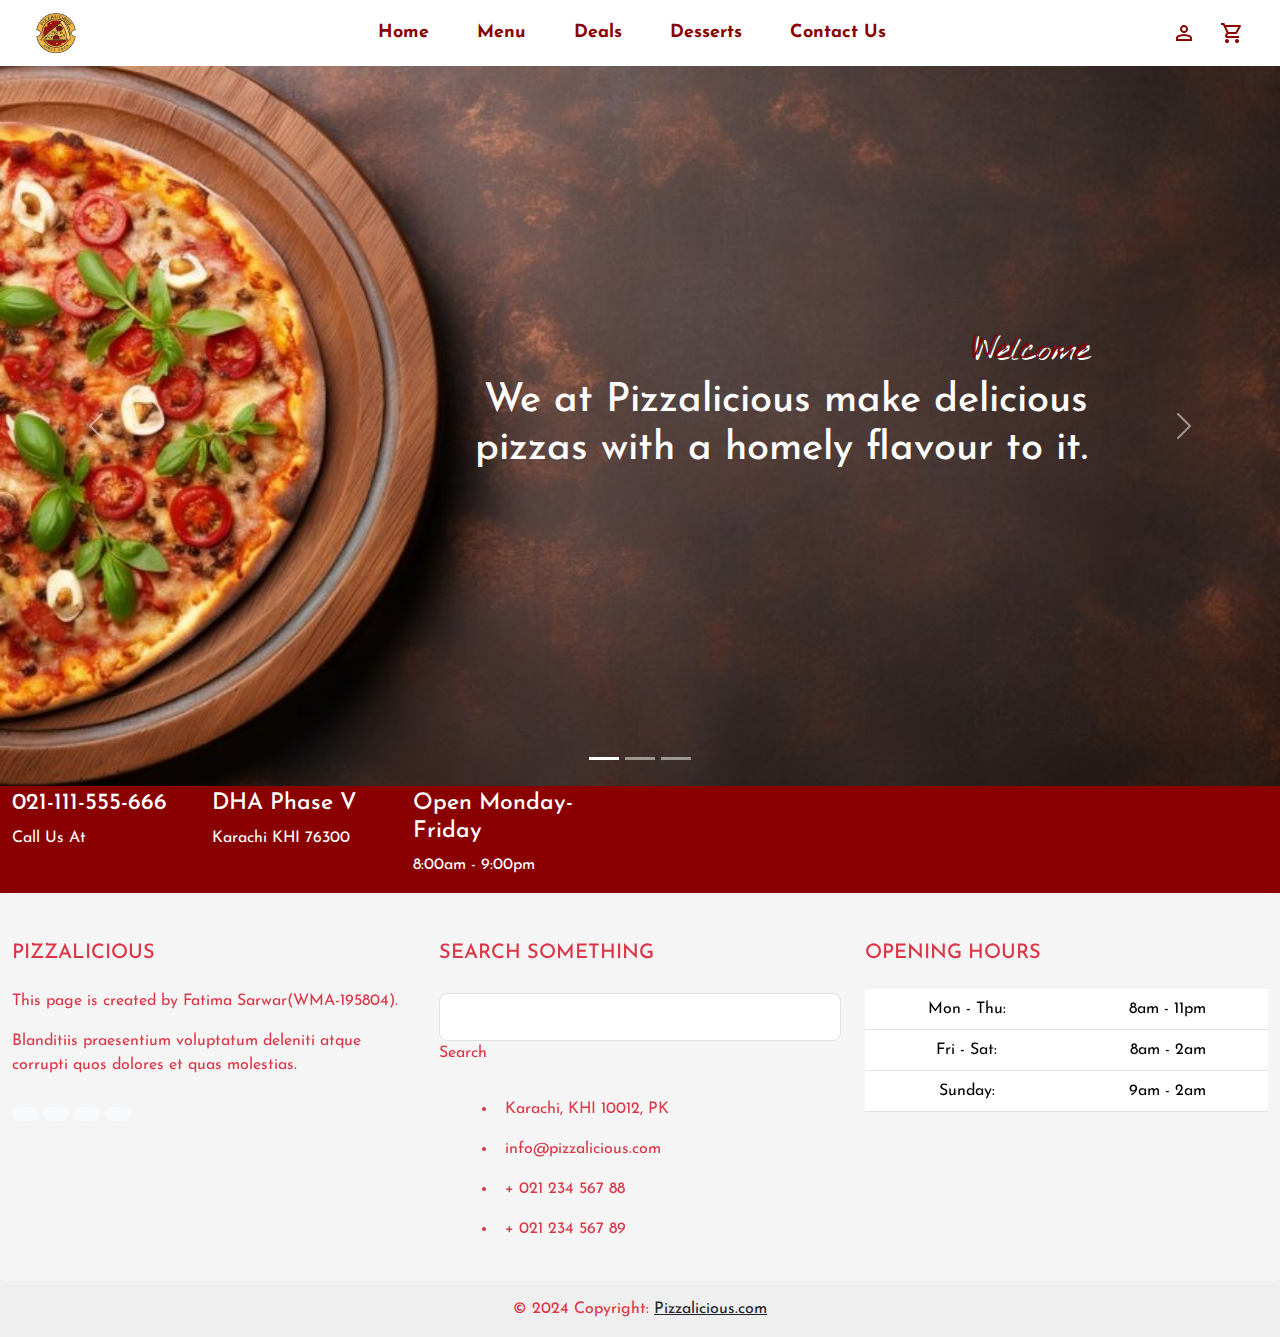
<file: index.html>
<!DOCTYPE html>
<html lang="en">
<head>
    <meta charset="UTF-8">
    <meta name="viewport" content="width=device-width, initial-scale=1.0">
    <title>Pizzalicious</title>
    <link rel="icon" href="./assets/logo-transparent.png">
    <link rel="stylesheet" href="https://fonts.googleapis.com/css2?family=Material+Symbols+Outlined:opsz,wght,FILL,GRAD@20..48,100..700,0..1,-50..200" />
    <link rel="stylesheet" href="https://cdnjs.cloudflare.com/ajax/libs/font-awesome/6.5.2/css/all.min.css" integrity="sha512-SnH5WK+bZxgPHs44uWIX+LLJAJ9/2PkPKZ5QiAj6Ta86w+fsb2TkcmfRyVX3pBnMFcV7oQPJkl9QevSCWr3W6A==" crossorigin="anonymous" referrerpolicy="no-referrer" />
    <link rel="preconnect" href="https://fonts.googleapis.com">
    <link rel="preconnect" href="https://fonts.gstatic.com" crossorigin>
    <link href="https://fonts.googleapis.com/css2?family=Nothing+You+Could+Do&display=swap" rel="stylesheet">
    <link href="https://fonts.googleapis.com/css2?family=Josefin+Sans:ital,wght@0,100..700;1,100..700&family=Nothing+You+Could+Do&display=swap" rel="stylesheet">

    <link href="https://cdn.jsdelivr.net/npm/bootstrap@5.3.3/dist/css/bootstrap.min.css" rel="stylesheet" integrity="sha384-QWTKZyjpPEjISv5WaRU9OFeRpok6YctnYmDr5pNlyT2bRjXh0JMhjY6hW+ALEwIH" crossorigin="anonymous">
    <link rel="stylesheet" href="style.css">
</head>
<body>
  <nav class="navbar navbar-expand-lg navbar-light bg-transparent">
    <div class="container-fluid">
      <a href="./index.html" class="navbar-brand logo ms-4">
        <img src="./assets/logo-transparent.png" alt="Pizzalicious" height="40px" width="40px">
      </a>
      <button class="navbar-toggler" type="button" data-bs-toggle="collapse" data-bs-target="#navbarSupportedContent" aria-controls="navbarSupportedContent" aria-expanded="false" aria-label="Toggle navigation">
        <span class="navbar-toggler-icon"></span>
      </button>
      <div class="collapse navbar-collapse" id="navbarSupportedContent">
        <ul class="navbar-nav mx-auto mb-2 mb-lg-0">
          <li class="nav-item mx-3">
            <a class="nav-link active" aria-current="page" href="./index.html">Home</a>
          </li>
          <li class="nav-item mx-3">
            <a class="nav-link" href="./menu.html">Menu</a>
          </li>
          <li class="nav-item mx-3">
            <a class="nav-link" href="./deals.html">Deals</a>
          </li>
          <li class="nav-item mx-3">
            <a class="nav-link" href="./deserts.html">Desserts</a>
          </li>
          <li class="nav-item mx-3">
            <a class="nav-link" href="./contact.html">Contact Us</a>
          </li>
        </ul>
        <div class="d-flex icons">
          <a href="#" class="nav-link me-4"><svg xmlns="http://www.w3.org/2000/svg" height="24px" viewBox="0 -960 960 960" width="24px" fill="#8A0000"><path d="M480-480q-66 0-113-47t-47-113q0-66 47-113t113-47q66 0 113 47t47 113q0 66-47 113t-113 47ZM160-160v-112q0-34 17.5-62.5T224-378q62-31 126-46.5T480-440q66 0 130 15.5T736-378q29 15 46.5 43.5T800-272v112H160Zm80-80h480v-32q0-11-5.5-20T700-306q-54-27-109-40.5T480-360q-56 0-111 13.5T260-306q-9 5-14.5 14t-5.5 20v32Zm240-320q33 0 56.5-23.5T560-640q0-33-23.5-56.5T480-720q-33 0-56.5 23.5T400-640q0 33 23.5 56.5T480-560Zm0-80Zm0 400Z"/></svg></a>
          <a href="#" class="nav-link me-4"><svg xmlns="http://www.w3.org/2000/svg" height="24px" viewBox="0 -960 960 960" width="24px" fill="#8A0000"><path d="M280-80q-33 0-56.5-23.5T200-160q0-33 23.5-56.5T280-240q33 0 56.5 23.5T360-160q0 33-23.5 56.5T280-80Zm400 0q-33 0-56.5-23.5T600-160q0-33 23.5-56.5T680-240q33 0 56.5 23.5T760-160q0 33-23.5 56.5T680-80ZM246-720l96 200h280l110-200H246Zm-38-80h590q23 0 35 20.5t1 41.5L692-482q-11 20-29.5 31T622-440H324l-44 80h480v80H280q-45 0-68-39.5t-2-78.5l54-98-144-304H40v-80h130l38 80Zm134 280h280-280Z"/></svg></a>
        </div>
      </div>
    </div>
  </nav>

  <section>
    <div id="carouselExampleCaptions" class="carousel slide carousel-fade" data-bs-ride="carousel">
      <div class="carousel-indicators">
        <button type="button" data-bs-target="#carouselExampleCaptions" data-bs-slide-to="0" class="active" aria-current="true" aria-label="Slide 1"></button>
        <button type="button" data-bs-target="#carouselExampleCaptions" data-bs-slide-to="1" aria-label="Slide 2"></button>
        <button type="button" data-bs-target="#carouselExampleCaptions" data-bs-slide-to="2" aria-label="Slide 3"></button>
      </div>
      <div class="carousel-inner">
        <div class="carousel-item active">
          <img src="./assets/pizza-slider8.jpg" class="d-block w-100 carousel-image" alt="slide1">
          <div class="carousel-caption carousel1 d-flex flex-column h-100 text-end justify-content-center mt-5">
            <h2>Welcome</h2>
            <h1>We at Pizzalicious make delicious <br> pizzas with a homely flavour to it.</h1>
            <!-- <button class="btn btn-danger w-25 mt-5">Order Now</button> -->
          </div>
        </div>
        <div class="carousel-item">
          <img src="./assets/pizza-banner5.jpg" class="d-block w-100 carousel-image" alt="slide2">
          <div class="carousel-caption carousel2 d-flex flex-column h-100 text-start justify-content-center mt-5">
            <h2>Delicious</h2>
            <h1>Italian Cuisine</h1>
            <p>
              Savor the essence of Italy with our wood-fired pizza crispy, fresh, <br> and bursting with flavor. A slice of Italy, straight to your plate!
            </p>
          </div>
        </div>
        <div class="carousel-item">
          <img src="./assets/pizza-banner7.jpg" class="d-block w-100 carousel-image" alt="slide3">
          <div class="carousel-caption carousel3 d-flex flex-column h-100 text-end justify-content-center mt-5">
            <h2>Crispy</h2>
            <h1>Classic Pizza</h1>
            <p>
              Perfect crunch with our Crispy Classic Pizza, <br> where every bite is a delight. Tradition meets taste <br> in this ultimate crispy creation!
            </p>
          </div>
        </div>
      </div>
      <button class="carousel-control-prev" type="button" data-bs-target="#carouselExampleCaptions" data-bs-slide="prev">
        <span class="carousel-control-prev-icon" aria-hidden="true"></span>
        <span class="visually-hidden">Previous</span>
      </button>
      <button class="carousel-control-next" type="button" data-bs-target="#carouselExampleCaptions" data-bs-slide="next">
        <span class="carousel-control-next-icon" aria-hidden="true"></span>
        <span class="visually-hidden">Next</span>
      </button>
    </div>
  
    <section class="ftco-intro">
      <div class="container-fluid d-flex">
            <div class="row d-flex mt-1">
              <div class="col-md-4 d-flex ftco-animate">
                <div class="icon"><span class="icon-phone"></span></div>
                <div class="text">
                  <h3>021-111-555-666</h3>
                  <p>Call Us At</p>
                </div>
              </div>
              <div class="col-md-4 d-flex ftco-animate">
                <div class="icon"><span class="icon-my_location"></span></div>
                <div class="text">
                  <h3>DHA Phase V</h3>
                  <p>Karachi KHI 76300</p>
                </div>
              </div>
              <div class="col-md-4 d-flex ftco-animate">
                <div class="icon"><span class="icon-clock-o"></span></div>
                <div class="text">
                  <h3>Open Monday-Friday</h3>
                  <p>8:00am - 9:00pm</p>
                </div>
              </div>
            </div>
      </div>
    </section>  
  </section>
 
  <div>
    <footer class="text-danger text-center text-lg-start d-flex row" style="background-color: #efefef; font-family:Josefin Sans, sans-serif;">
      <div class="container p-4">
        <div class="row mt-4">
          <div class="col-lg-4 col-md-12 mb-4 mb-md-0">
            <h5 class="text-uppercase mb-4">Pizzalicious</h5>
            <p>
              This page is created by Fatima Sarwar(WMA-195804).
            </p>
  
            <p>
              Blanditiis praesentium voluptatum deleniti atque corrupti quos dolores et quas
              molestias.
            </p>
  
            <div class="mt-4">
              <a type="button" class="btn btn-floating btn-light btn-md rounded-5"><i class="fab fa-facebook-f"></i></a>
              <a type="button" class="btn btn-floating btn-light btn-md rounded-5"><i class="fab fa-instagram"></i></a>
              <a type="button" class="btn btn-floating btn-light btn-md rounded-5"><i class="fab fa-twitter"></i></a>
              <a type="button" class="btn btn-floating btn-light btn-md rounded-5"><i class="fab fa-google"></i></a>
            </div>
          </div>
  
          <div class="col-lg-4 col-md-6 mb-4 mb-md-0">
            <h5 class="text-uppercase mb-4 pb-1">Search something</h5>
  
            <div class="form-outline form-white mb-4">
              <input type="text" id="formControlLg" class="form-control form-control-lg">
              <label class="form-label" for="formControlLg" style="margin-left: 0px;">Search</label>
            <div class="form-notch"><div class="form-notch-leading" style="width: 9px;"></div><div class="form-notch-middle" style="width: 48.8px;"></div><div class="form-notch-trailing"></div></div></div>
  
            <ul class="fa-ul" style="margin-left: 1.65em;">
              <li class="mb-3">
                <span class="fa-li"><i class="fas fa-home"></i></span><span class="ms-2">Karachi, KHI 10012, PK</span>
              </li>
              <li class="mb-3">
                <span class="fa-li"><i class="fas fa-envelope"></i></span><span class="ms-2">info@pizzalicious.com</span>
              </li>
              <li class="mb-3">
                <span class="fa-li"><i class="fas fa-phone"></i></span><span class="ms-2">+ 021 234 567 88</span>
              </li>
              <li class="mb-3">
                <span class="fa-li"><i class="fas fa-print"></i></span><span class="ms-2">+ 021 234 567 89</span>
              </li>
            </ul>
          </div>
  
          <div class="col-lg-4 col-md-6 mb-4 mb-md-0">
            <h5 class="text-uppercase mb-4">Opening hours</h5>
  
            <table class="table text-center text-white">
              <tbody class="font-weight-normal">
                <tr>
                  <td>Mon - Thu:</td>
                  <td>8am - 11pm</td>
                </tr>
                <tr>
                  <td>Fri - Sat:</td>
                  <td>8am - 2am</td>
                </tr>
                <tr>
                  <td>Sunday:</td>
                  <td>9am - 2am</td>
                </tr>
              </tbody>
            </table>
          </div>
        </div>
  
      </div>
  
      <div class="text-center p-3" style="background-color: #efefef;">
        © 2024 Copyright:
        <a class="text-dark" href="https://getbootstrap.com/">Pizzalicious.com</a>
      </div>
    </footer>
  </div>


  <script src="./index.js"></script>
  <script src="https://cdn.jsdelivr.net/npm/bootstrap@5.3.3/dist/js/bootstrap.bundle.min.js" integrity="sha384-YvpcrYf0tY3lHB60NNkmXc5s9fDVZLESaAA55NDzOxhy9GkcIdslK1eN7N6jIeHz" crossorigin="anonymous"></script>
</body>
</html>
</file>
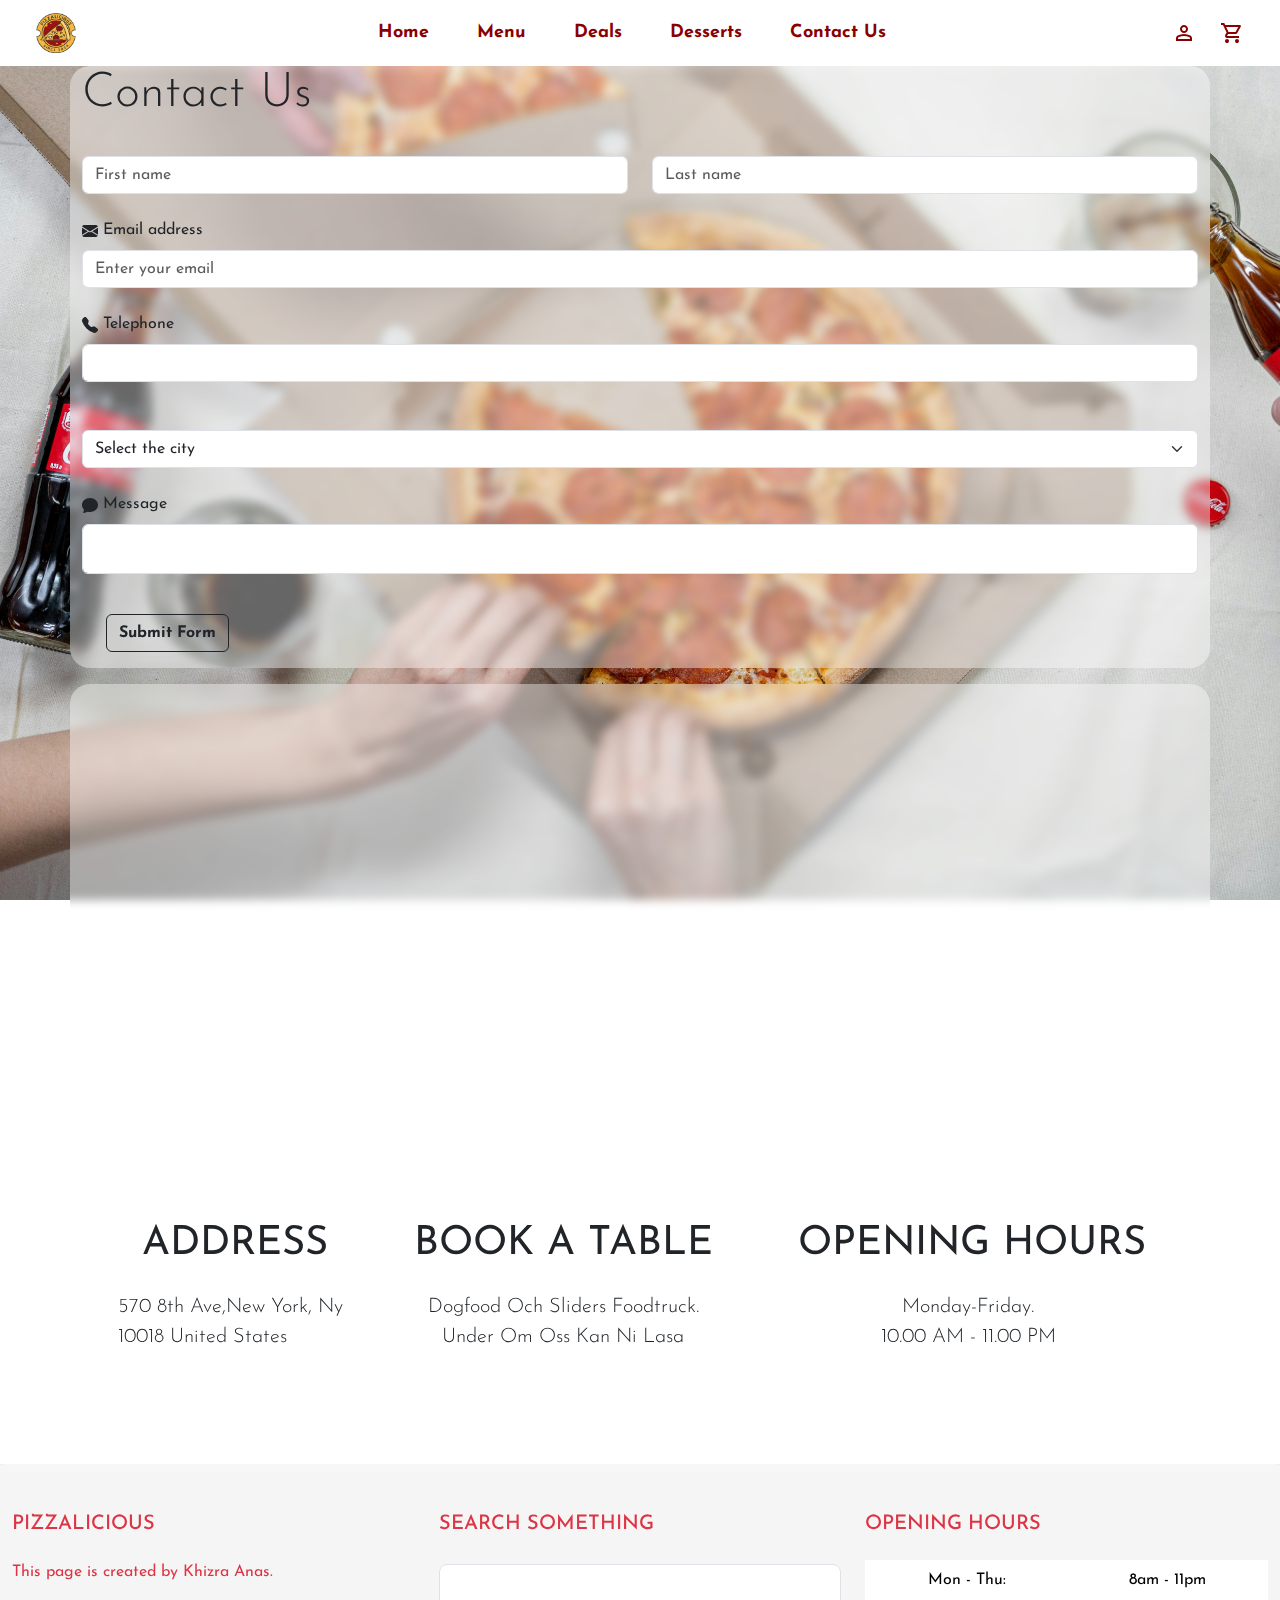
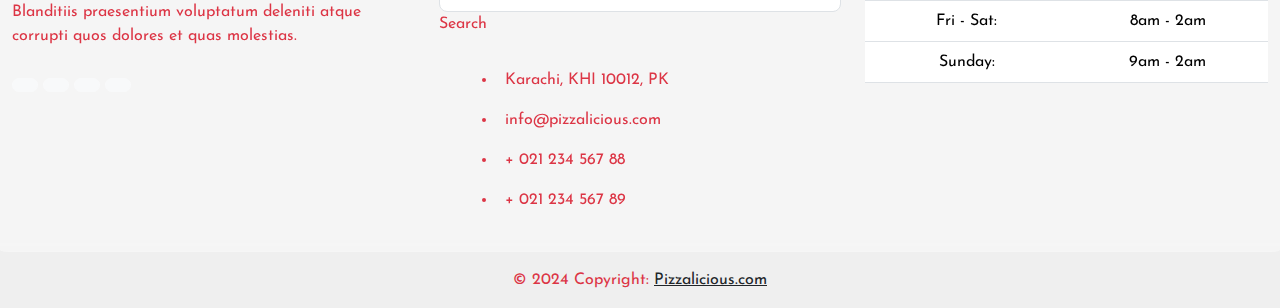
<file: contact.html>
<!DOCTYPE html >
<html lang="en">
  <head>
    <meta charset="UTF-8" />
    <meta name="viewport" content="width=device-width, initial-scale=1.0" />
    <title>Pizzalicious</title>
    <link rel="icon" href="./assets/logo-transparent.png">
<link rel="stylesheet" href="https://fonts.googleapis.com/css2?family=Material+Symbols+Outlined:opsz,wght,FILL,GRAD@20..48,100..700,0..1,-50..200" />
    <link rel="stylesheet" href="https://cdnjs.cloudflare.com/ajax/libs/font-awesome/6.5.2/css/all.min.css" integrity="sha512-SnH5WK+bZxgPHs44uWIX+LLJAJ9/2PkPKZ5QiAj6Ta86w+fsb2TkcmfRyVX3pBnMFcV7oQPJkl9QevSCWr3W6A==" crossorigin="anonymous" referrerpolicy="no-referrer" />
    <link rel="preconnect" href="https://fonts.googleapis.com">
    <link rel="preconnect" href="https://fonts.gstatic.com" crossorigin>
    <link href="https://fonts.googleapis.com/css2?family=Nothing+You+Could+Do&display=swap" rel="stylesheet">
    <link href="https://fonts.googleapis.com/css2?family=Josefin+Sans:ital,wght@0,100..700;1,100..700&family=Nothing+You+Could+Do&display=swap" rel="stylesheet">

    <link href="https://cdn.jsdelivr.net/npm/bootstrap@5.3.3/dist/css/bootstrap.min.css" rel="stylesheet" integrity="sha384-QWTKZyjpPEjISv5WaRU9OFeRpok6YctnYmDr5pNlyT2bRjXh0JMhjY6hW+ALEwIH" crossorigin="anonymous">
    <link rel="stylesheet" href="style.css">
  </head>
  <body>
    <nav class="navbar navbar-expand-lg navbar-light bg-transparent">
      <div class="container-fluid">
        <a href="./index.html" class="navbar-brand logo ms-4">
          <img src="./assets/logo-transparent.png" alt="Pizzalicious" height="40px" width="40px">
        </a>
        <button class="navbar-toggler" type="button" data-bs-toggle="collapse" data-bs-target="#navbarSupportedContent" aria-controls="navbarSupportedContent" aria-expanded="false" aria-label="Toggle navigation">
          <span class="navbar-toggler-icon"></span>
        </button>
        <div class="collapse navbar-collapse" id="navbarSupportedContent">
          <ul class="navbar-nav mx-auto mb-2 mb-lg-0">
            <li class="nav-item mx-3">
              <a class="nav-link active" aria-current="page" href="./index.html">Home</a>
            </li>
            <li class="nav-item mx-3">
              <a class="nav-link" href="./menu.html">Menu</a>
            </li>
            <li class="nav-item mx-3">
              <a class="nav-link" href="./deals.html">Deals</a>
            </li>
            <li class="nav-item mx-3">
              <a class="nav-link" href="./deserts.html">Desserts</a>
            </li>
            <li class="nav-item mx-3">
              <a class="nav-link" href="./contact.html">Contact Us</a>
            </li>
          </ul>
          <div class="d-flex icons">
            <a href="#" class="nav-link me-4"><svg xmlns="http://www.w3.org/2000/svg" height="24px" viewBox="0 -960 960 960" width="24px" fill="#8A0000"><path d="M480-480q-66 0-113-47t-47-113q0-66 47-113t113-47q66 0 113 47t47 113q0 66-47 113t-113 47ZM160-160v-112q0-34 17.5-62.5T224-378q62-31 126-46.5T480-440q66 0 130 15.5T736-378q29 15 46.5 43.5T800-272v112H160Zm80-80h480v-32q0-11-5.5-20T700-306q-54-27-109-40.5T480-360q-56 0-111 13.5T260-306q-9 5-14.5 14t-5.5 20v32Zm240-320q33 0 56.5-23.5T560-640q0-33-23.5-56.5T480-720q-33 0-56.5 23.5T400-640q0 33 23.5 56.5T480-560Zm0-80Zm0 400Z"/></svg></a>
            <a href="#" class="nav-link me-4"><svg xmlns="http://www.w3.org/2000/svg" height="24px" viewBox="0 -960 960 960" width="24px" fill="#8A0000"><path d="M280-80q-33 0-56.5-23.5T200-160q0-33 23.5-56.5T280-240q33 0 56.5 23.5T360-160q0 33-23.5 56.5T280-80Zm400 0q-33 0-56.5-23.5T600-160q0-33 23.5-56.5T680-240q33 0 56.5 23.5T760-160q0 33-23.5 56.5T680-80ZM246-720l96 200h280l110-200H246Zm-38-80h590q23 0 35 20.5t1 41.5L692-482q-11 20-29.5 31T622-440H324l-44 80h480v80H280q-45 0-68-39.5t-2-78.5l54-98-144-304H40v-80h130l38 80Zm134 280h280-280Z"/></svg></a>
          </div>
        </div>
      </div>
    </nav>

    <div class="contact">
      <div class="container text-dark">
        <h2 class="display-5">Contact Us</h2>
        <div class="row">
          <div class="col mt-4">
            <input
              type="text"
              class="form-control"
              placeholder="First name"
              aria-label="First name"
            />
          </div>
          <div class="col mt-4">
            <input
              type="text"
              class="form-control"
              placeholder="Last name"
              aria-label="Last name"
            />
          </div>
        </div>
        <div class="mb-3 mt-4">
          <svg xmlns="http://www.w3.org/2000/svg" width="16" height="16" fill="currentColor" class="bi bi-envelope-fill" viewBox="0 0 16 16">
            <path d="M.05 3.555A2 2 0 0 1 2 2h12a2 2 0 0 1 1.95 1.555L8 8.414zM0 4.697v7.104l5.803-3.558zM6.761 8.83l-6.57 4.027A2 2 0 0 0 2 14h12a2 2 0 0 0 1.808-1.144l-6.57-4.027L8 9.586zm3.436-.586L16 11.801V4.697z"/>
          </svg>
          <label for="exampleInputEmail1" class="form-label"
            >Email address</label
          >
          <input
            type="email"
            class="form-control"
            placeholder="Enter your email"
            id="exampleInputEmail1"
            aria-describedby="emailHelp"
          />
        </div>

        <div class="mb-3 mt-4">
          <svg xmlns="http://www.w3.org/2000/svg" width="16" height="16" fill="currentColor" class="bi bi-telephone-fill" viewBox="0 0 16 16">
            <path fill-rule="evenodd" d="M1.885.511a1.745 1.745 0 0 1 2.61.163L6.29 2.98c.329.423.445.974.315 1.494l-.547 2.19a.68.68 0 0 0 .178.643l2.457 2.457a.68.68 0 0 0 .644.178l2.189-.547a1.75 1.75 0 0 1 1.494.315l2.306 1.794c.829.645.905 1.87.163 2.611l-1.034 1.034c-.74.74-1.846 1.065-2.877.702a18.6 18.6 0 0 1-7.01-4.42 18.6 18.6 0 0 1-4.42-7.009c-.362-1.03-.037-2.137.703-2.877z"/>
          </svg>
          <label for="telephone" class="form-label">Telephone</label>
          <input
            type="email"
            class="form-control"
            id="exampleInputEmail1"
            aria-describedby="emailHelp"
          />
        </div>
        <select class="form-select mt-5" aria-label="Default select example ">
          <option selected>Select the city</option>
          <option value="1">Karachi</option>
          <option value="2">lahore</option>
          <option value="3">Islamabad</option>
          <option value="3">Peshawar</option>
        </select>

        <div class="mb-3 mt-4">
          <svg xmlns="http://www.w3.org/2000/svg" width="16" height="16" fill="currentColor" class="bi bi-chat-fill" viewBox="0 0 16 16">
            <path d="M8 15c4.418 0 8-3.134 8-7s-3.582-7-8-7-8 3.134-8 7c0 1.76.743 3.37 1.97 4.6-.097 1.016-.417 2.13-.771 2.966-.079.186.074.394.273.362 2.256-.37 3.597-.938 4.18-1.234A9 9 0 0 0 8 15"/>
          </svg>
          <label for="Message" class="form-label">Message</label>
          <input
            type="email"
            class="form-control"
            id="exampleInputEmail1"
            aria-describedby="emailHelp"
            style="height: 50px"
          />
        </div>

        <button class="btn btn-outline-dark m-4 mb-3" type="button">
          <b>Submit Form</b>
        </button>
      </div>
      <div class="container mt-3 p-3">
        <MDBRow className="w-100 p-3">
          <MDBCol lg="6" className="my-4 mt-3">
            <iframe
              src="https://www.google.com/maps/embed?q=pakistan"
              className="w-500 m-4"
              height="400"
              width="100%"
              loading="lazy"
            ></iframe>
          </MDBCol>
        </MDBRow>
        
      </div>
<div class="container mt-4  p-5  mb-5">
  <!-- <img src="./assets/logo.png" class="rounded mx-auto d-block" alt="logo" width="100px" height="90px"> -->
<div class="text d-flex justify-content-between">
  <div>
    <h1 class="display-6 m-4"><b>ADDRESS</b></h1>
  <p class="lead">
    570 8th Ave,New York, Ny </br>
    10018 United States
  </p>
 </div>
  <div><h1 class="display-6 text-center  m-4"><b>BOOK A TABLE</b></h1>
    <p class="lead text-center">
      Dogfood Och Sliders Foodtruck. </br>
      Under Om Oss Kan Ni Lasa
    </p>
  </div>
  <div> <h1 class="display-6   m-4 me-3"><b>OPENING HOURS</b></h1>
    <p class="lead text-center">
      Monday-Friday. </br>
      10.00 AM - 11.00 PM
      
    </p>
  </div>
 

 
  </div>
</div>
    </div>
      

    <footer class="text-danger text-center text-lg-start row" style="background-color: #efefef; font-family:Josefin Sans, sans-serif;">
      <div class="container p-4">
        <div class="row mt-4">
          <div class="col-lg-4 col-md-12 mb-4 mb-md-0">
            <h5 class="text-uppercase mb-4">Pizzalicious</h5>
            <p>
              This page is created by Khizra Anas.
            </p>
  
            <p>
              Blanditiis praesentium voluptatum deleniti atque corrupti quos dolores et quas
              molestias.
            </p>
  
            <div class="mt-4">
              <a type="button" class="btn btn-floating btn-light btn-md rounded-5"><i class="fab fa-facebook-f"></i></a>
              <a type="button" class="btn btn-floating btn-light btn-md rounded-5"><i class="fab fa-instagram"></i></a>
              <a type="button" class="btn btn-floating btn-light btn-md rounded-5"><i class="fab fa-twitter"></i></a>
              <a type="button" class="btn btn-floating btn-light btn-md rounded-5"><i class="fab fa-google"></i></a>
            </div>
          </div>
  
          <div class="col-lg-4 col-md-6 mb-4 mb-md-0">
            <h5 class="text-uppercase mb-4 pb-1">Search something</h5>
  
            <div class="form-outline form-white mb-4">
              <input type="text" id="formControlLg" class="form-control form-control-lg">
              <label class="form-label" for="formControlLg" style="margin-left: 0px;">Search</label>
            <div class="form-notch"><div class="form-notch-leading" style="width: 9px;"></div><div class="form-notch-middle" style="width: 48.8px;"></div><div class="form-notch-trailing"></div></div></div>
  
            <ul class="fa-ul" style="margin-left: 1.65em;">
              <li class="mb-3">
                <span class="fa-li"><i class="fas fa-home"></i></span><span class="ms-2">Karachi, KHI 10012, PK</span>
              </li>
              <li class="mb-3">
                <span class="fa-li"><i class="fas fa-envelope"></i></span><span class="ms-2">info@pizzalicious.com</span>
              </li>
              <li class="mb-3">
                <span class="fa-li"><i class="fas fa-phone"></i></span><span class="ms-2">+ 021 234 567 88</span>
              </li>
              <li class="mb-3">
                <span class="fa-li"><i class="fas fa-print"></i></span><span class="ms-2">+ 021 234 567 89</span>
              </li>
            </ul>
          </div>
  
          <div class="col-lg-4 col-md-6 mb-4 mb-md-0">
            <h5 class="text-uppercase mb-4">Opening hours</h5>
  
            <table class="table text-center text-white">
              <tbody class="font-weight-normal">
                <tr>
                  <td>Mon - Thu:</td>
                  <td>8am - 11pm</td>
                </tr>
                <tr>
                  <td>Fri - Sat:</td>
                  <td>8am - 2am</td>
                </tr>
                <tr>
                  <td>Sunday:</td>
                  <td>9am - 2am</td>
                </tr>
              </tbody>
            </table>
          </div>
        </div>
  
      </div>
  
      <div class="text-center p-3" style="background-color: #efefef;">
        © 2024 Copyright:
        <a class="text-dark" href="https://mdbootstrap.com/">Pizzalicious.com</a>
      </div>
    </footer>

    <script src="https://cdn.jsdelivr.net/npm/bootstrap@5.3.3/dist/js/bootstrap.bundle.min.js" integrity="sha384-YvpcrYf0tY3lHB60NNkmXc5s9fDVZLESaAA55NDzOxhy9GkcIdslK1eN7N6jIeHz" crossorigin="anonymous"></script>
  </body>
</html>
</file>
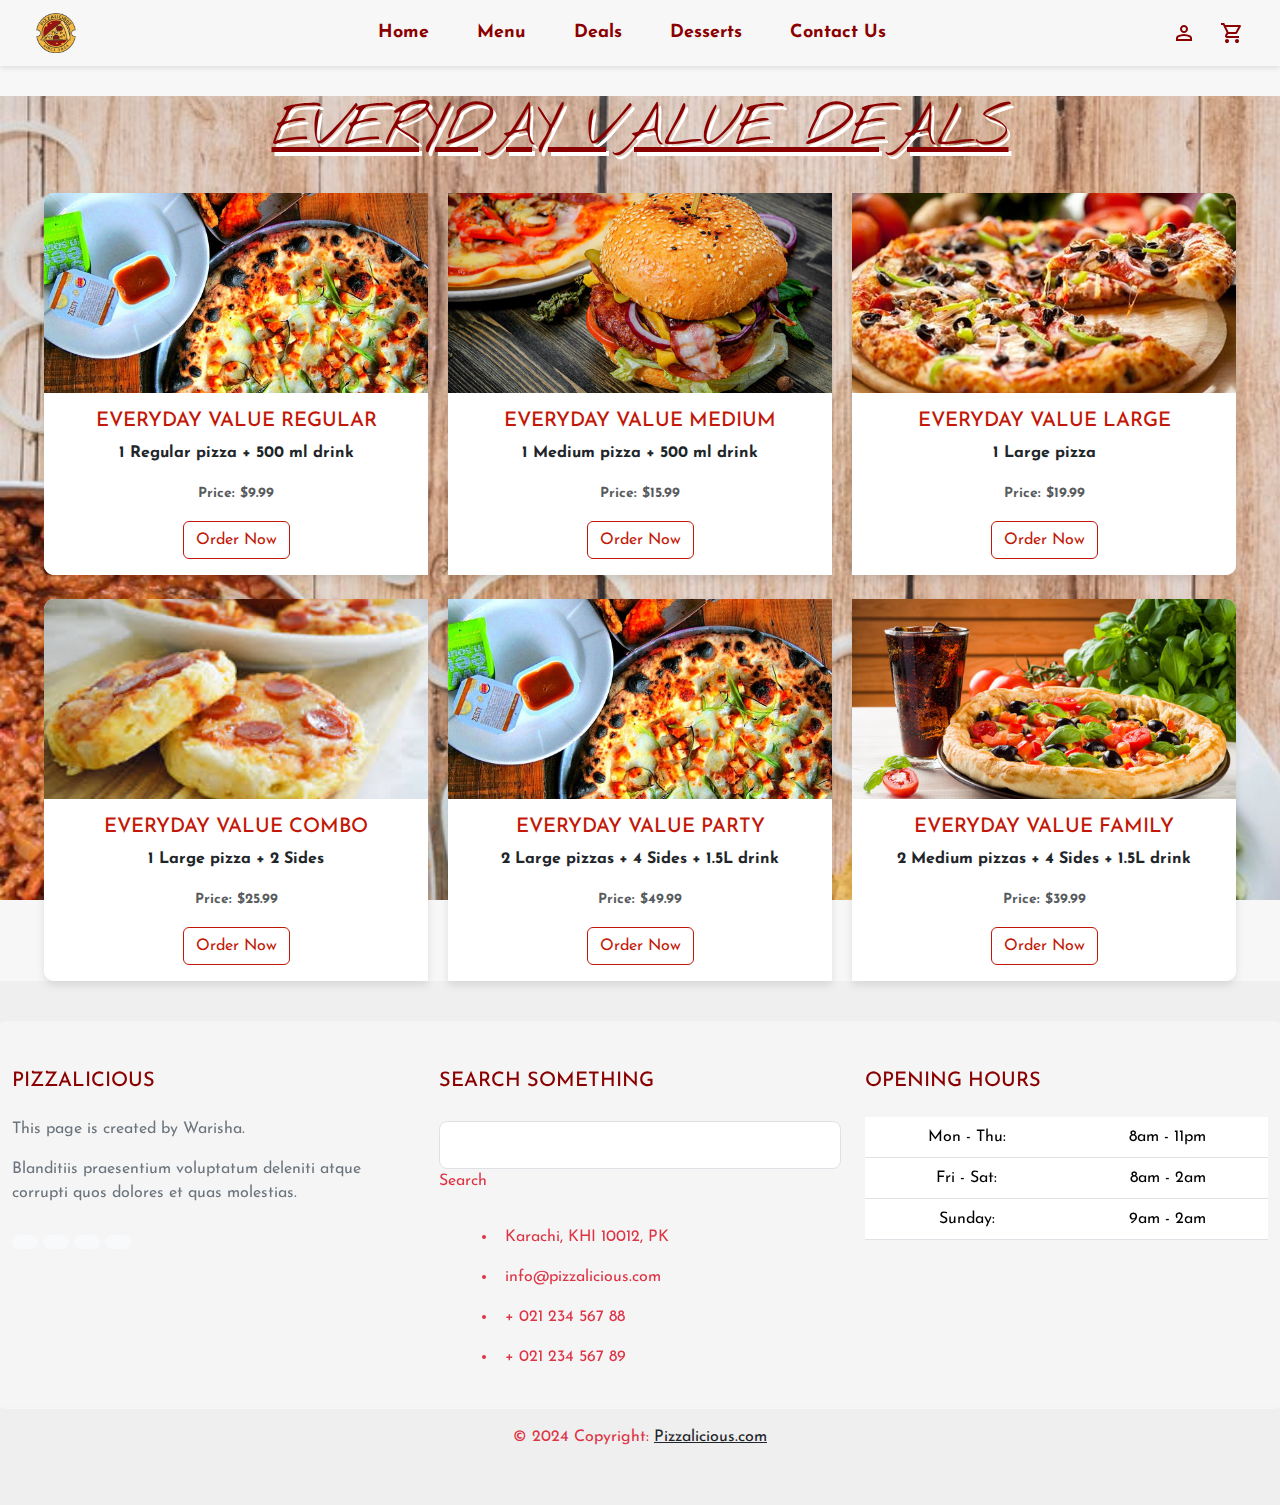
<file: deals.html>
<!DOCTYPE html>
<html lang="en">
<head>
  <meta charset="UTF-8">
  <meta name="viewport" content="width=device-width, initial-scale=1.0">
  <title>Pizzalicious</title>
  <link rel="icon" href="./assets/logo-transparent.png">
  <link rel="stylesheet" href="https://fonts.googleapis.com/css2?family=Material+Symbols+Outlined:opsz,wght,FILL,GRAD@20..48,100..700,0..1,-50..200" />
  <link rel="stylesheet" href="https://cdnjs.cloudflare.com/ajax/libs/font-awesome/6.5.2/css/all.min.css" integrity="sha512-SnH5WK+bZxgPHs44uWIX+LLJAJ9/2PkPKZ5QiAj6Ta86w+fsb2TkcmfRyVX3pBnMFcV7oQPJkl9QevSCWr3W6A==" crossorigin="anonymous" referrerpolicy="no-referrer" />
  <link rel="preconnect" href="https://fonts.googleapis.com">
  <link rel="preconnect" href="https://fonts.gstatic.com" crossorigin>
  <link href="https://fonts.googleapis.com/css2?family=Nothing+You+Could+Do&display=swap" rel="stylesheet">
  <link href="https://fonts.googleapis.com/css2?family=Josefin+Sans:ital,wght@0,100..700;1,100..700&family=Nothing+You+Could+Do&display=swap" rel="stylesheet">

  <link href="https://cdn.jsdelivr.net/npm/bootstrap@5.3.3/dist/css/bootstrap.min.css" rel="stylesheet" integrity="sha384-QWTKZyjpPEjISv5WaRU9OFeRpok6YctnYmDr5pNlyT2bRjXh0JMhjY6hW+ALEwIH" crossorigin="anonymous">
  <link rel="stylesheet" href="style.css">
  <style>
    body {
      font-family: 'Josefin Sans', sans-serif;
      color: #8A0000;
      background-color: #f7f7f7;
    }
    .navbar {
      background-color: #ffffff;
      box-shadow: 0 2px 5px rgba(0,0,0,0.1);
    }
    .navbar-brand img {
      height: 40px;
      width: 40px;
    }
    .nav-link {
      color: #8A0000;
      font-weight: bold;
    }
    .nav-link:hover {
      color: #C21807;
    }
    .nav-link.active {
      color: #C21807;
    }
    .icons .nav-link svg {
      fill: #8A0000;
    }
    .deals h1 {
      margin-top: 30px;
      margin-bottom: 30px;
      font-family: 'Nothing You Could Do', cursive;
    }
    .card-group {
      display: flex;
      justify-content: center;
      gap: 20px;
    }
    .card {
      border: none;
      border-radius: 10px;
      overflow: hidden;
      box-shadow: 0 4px 8px rgba(0,0,0,0.1);
      flex: 1 1 30%;
      max-width: 30%;
    }
    .card img {
      height: 200px;
      object-fit: cover;
    }
    .card-body {
      text-align: center;
      background-color: #ffffff;
    }
    .card-title {
      color: #C21807;
    }
    .card-text small {
      color: #C21807;
    }
    .btn-outline-danger {
      color: #C21807;
      border-color: #C21807;
    }
    .btn-outline-danger:hover {
      background-color: #C21807;
      color: #ffffff;
    }
    footer {
      background-color: #efefef;
      padding: 40px 0;
    }
    footer h5 {
      color: #8A0000;
    }
    footer p, footer a {
      color: #6C757D;
    }
    footer a:hover {
      color: #8A0000;
    }
    .form-control:focus {
      border-color: #C21807;
      box-shadow: none;
    }
    table {
      color: #8A0000;
    }
  </style>
</head>

<body>
  <nav class="navbar navbar-expand-lg navbar-light bg-transparent">
    <div class="container-fluid">
      <a href="./index.html" class="navbar-brand logo ms-4">
        <img src="./assets/logo-transparent.png" alt="Pizzalicious">
      </a>
      <button class="navbar-toggler" type="button" data-bs-toggle="collapse" data-bs-target="#navbarSupportedContent" aria-controls="navbarSupportedContent" aria-expanded="false" aria-label="Toggle navigation">
        <span class="navbar-toggler-icon"></span>
      </button>
      <div class="collapse navbar-collapse" id="navbarSupportedContent">
        <ul class="navbar-nav mx-auto mb-2 mb-lg-0">
          <li class="nav-item mx-3">
            <a class="nav-link active" aria-current="page" href="./index.html">Home</a>
          </li>
          <li class="nav-item mx-3">
            <a class="nav-link" href="./menu.html">Menu</a>
          </li>
          <li class="nav-item mx-3">
            <a class="nav-link" href="./deals.html">Deals</a>
          </li>
          <li class="nav-item mx-3">
            <a class="nav-link" href="./deserts.html">Desserts</a>
          </li>
          <li class="nav-item mx-3">
            <a class="nav-link" href="./contact.html">Contact Us</a>
          </li>
        </ul>
        <div class="d-flex icons">
          <a href="#" class="nav-link me-4"><svg xmlns="http://www.w3.org/2000/svg" height="24px" viewBox="0 -960 960 960" width="24px" fill="#8A0000"><path d="M480-480q-66 0-113-47t-47-113q0-66 47-113t113-47q66 0 113 47t47 113q0 66-47 113t-113 47ZM160-160v-112q0-34 17.5-62.5T224-378q62-31 126-46.5T480-440q66 0 130 15.5T736-378q29 15 46.5 43.5T800-272v112H160Zm80-80h480v-32q0-11-5.5-20T700-306q-54-27-109-40.5T480-360q-56 0-111 13.5T260-306q-9 5-14.5 14t-5.5 20v32Zm240-320q33 0 56.5-23.5T560-640q0-33-23.5-56.5T480-720q-33 0-56.5 23.5T400-640q0 33 23.5 56.5T480-560Zm0-80Zm0 400Z"/></svg></a>
          <a href="#" class="nav-link me-4"><svg xmlns="http://www.w3.org/2000/svg" height="24px" viewBox="0 -960 960 960" width="24px" fill="#8A0000"><path d="M280-80q-33 0-56.5-23.5T200-160q0-33 23.5-56.5T280-240q33 0 56.5 23.5T360-160q0 33-23.5 56.5T280-80Zm400 0q-33 0-56.5-23.5T600-160q0-33 23.5-56.5T680-240q33 0 56.5 23.5T760-160q0 33-23.5 56.5T680-80ZM246-720l96 200h280l110-200H246Zm-38-80h590q23 0 35 20.5t1 41.5L692-482q-11 20-29.5 31T622-440H324l-44 80h480v80H280q-45 0-68-39.5t-2-78.5l54-98-144-304H40v-80h130l38 80Zm134 280h280-280Z"/></svg></a>
        </div>
      </div>
    </div>
  </nav>

  <div class="deals">
    <h1 class="display-4 text-center"><u>EVERYDAY VALUE DEALS</u></h1>
    <div class="card-group mt-4">
      <div class="card">
        <img src="./assets/pizza nuggets.jpg" class="card-img-top" alt="...">
        <div class="card-body">
          <h5 class="card-title">EVERYDAY VALUE REGULAR</h5>
          <p class="card-text">1 Regular pizza + 500 ml drink</p>
          <p class="card-text"><small class="text-muted">Price: $9.99</small></p>
          <a href="#" class="btn btn-outline-danger">Order Now</a>
        </div>
      </div>
      <div class="card">
        <img src="./assets/pizza burger.jpg" class="card-img-top" alt="...">
        <div class="card-body">
          <h5 class="card-title">EVERYDAY VALUE MEDIUM</h5>
          <p class="card-text">1 Medium pizza + 500 ml drink</p>
          <p class="card-text"><small class="text-muted">Price: $15.99</small></p>
          <a href="#" class="btn btn-outline-danger">Order Now</a>
        </div>
      </div>
      <div class="card">
        <img src="./assets/large pizza.jpg" class="card-img-top" alt="...">
        <div class="card-body">
          <h5 class="card-title">EVERYDAY VALUE LARGE</h5>
          <p class="card-text">1 Large pizza</p>
          <p class="card-text"><small class="text-muted">Price: $19.99</small></p>
          <a href="#" class="btn btn-outline-danger">Order Now</a>
        </div>
      </div>
    </div>
    <div class="card-group mt-4">
      <div class="card">
        <img src="./assets/biscuit pizza.jpeg" class="card-img-top" alt="...">
        <div class="card-body">
          <h5 class="card-title">EVERYDAY VALUE COMBO</h5>
          <p class="card-text">1 Large pizza + 2 Sides</p>
          <p class="card-text"><small class="text-muted">Price: $25.99</small></p>
          <a href="#" class="btn btn-outline-danger">Order Now</a>
        </div>
      </div>
      <div class="card">
        <img src="./assets/pizza nuggets.jpg" class="card-img-top" alt="...">
        <div class="card-body">
          <h5 class="card-title">EVERYDAY VALUE PARTY</h5>
          <p class="card-text">2 Large pizzas + 4 Sides + 1.5L drink</p>
          <p class="card-text"><small class="text-muted">Price: $49.99</small></p>
          <a href="#" class="btn btn-outline-danger">Order Now</a>
        </div>
      </div>
      <div class="card">
        <img src="./assets/pizza drink.jpg" class="card-img-top" alt="...">
        <div class="card-body">
          <h5 class="card-title">EVERYDAY VALUE FAMILY</h5>
          <p class="card-text">2 Medium pizzas + 4 Sides + 1.5L drink</p>
          <p class="card-text"><small class="text-muted">Price: $39.99</small></p>
          <a href="#" class="btn btn-outline-danger">Order Now</a>
        </div>
      </div>
    </div>
  </div>

  <div>
    <footer class="text-danger text-center text-lg-start d-flex row" style="background-color: #efefef; font-family:Josefin Sans, sans-serif;">
      <div class="container p-4">
        <div class="row mt-4">
          <div class="col-lg-4 col-md-12 mb-4 mb-md-0">
            <h5 class="text-uppercase mb-4">Pizzalicious</h5>
            <p>
              This page is created by Warisha.
            </p>
  
            <p>
              Blanditiis praesentium voluptatum deleniti atque corrupti quos dolores et quas
              molestias.
            </p>
  
            <div class="mt-4">
              <a type="button" class="btn btn-floating btn-light btn-md rounded-5"><i class="fab fa-facebook-f"></i></a>
              <a type="button" class="btn btn-floating btn-light btn-md rounded-5"><i class="fab fa-instagram"></i></a>
              <a type="button" class="btn btn-floating btn-light btn-md rounded-5"><i class="fab fa-twitter"></i></a>
              <a type="button" class="btn btn-floating btn-light btn-md rounded-5"><i class="fab fa-google"></i></a>
            </div>
          </div>
  
          <div class="col-lg-4 col-md-6 mb-4 mb-md-0">
            <h5 class="text-uppercase mb-4 pb-1">Search something</h5>
  
            <div class="form-outline form-white mb-4">
              <input type="text" id="formControlLg" class="form-control form-control-lg">
              <label class="form-label" for="formControlLg" style="margin-left: 0px;">Search</label>
            <div class="form-notch"><div class="form-notch-leading" style="width: 9px;"></div><div class="form-notch-middle" style="width: 48.8px;"></div><div class="form-notch-trailing"></div></div></div>
  
            <ul class="fa-ul" style="margin-left: 1.65em;">
              <li class="mb-3">
                <span class="fa-li"><i class="fas fa-home"></i></span><span class="ms-2">Karachi, KHI 10012, PK</span>
              </li>
              <li class="mb-3">
                <span class="fa-li"><i class="fas fa-envelope"></i></span><span class="ms-2">info@pizzalicious.com</span>
              </li>
              <li class="mb-3">
                <span class="fa-li"><i class="fas fa-phone"></i></span><span class="ms-2">+ 021 234 567 88</span>
              </li>
              <li class="mb-3">
                <span class="fa-li"><i class="fas fa-print"></i></span><span class="ms-2">+ 021 234 567 89</span>
              </li>
            </ul>
          </div>
  
          <div class="col-lg-4 col-md-6 mb-4 mb-md-0">
            <h5 class="text-uppercase mb-4">Opening hours</h5>
  
            <table class="table text-center text-white">
              <tbody class="font-weight-normal">
                <tr>
                  <td>Mon - Thu:</td>
                  <td>8am - 11pm</td>
                </tr>
                <tr>
                  <td>Fri - Sat:</td>
                  <td>8am - 2am</td>
                </tr>
                <tr>
                  <td>Sunday:</td>
                  <td>9am - 2am</td>
                </tr>
              </tbody>
            </table>
          </div>
        </div>
  
      </div>
  
      <div class="text-center p-3" style="background-color: #efefef;">
        © 2024 Copyright:
        <a class="text-dark" href="https://getbootstrap.com/">Pizzalicious.com</a>
      </div>
    </footer>
  </div>

  <script src="https://cdn.jsdelivr.net/npm/bootstrap@5.3.3/dist/js/bootstrap.bundle.min.js" integrity="sha384-wH4gLuvlR6xv/9K3/8Pij4a7GS51KJ8Asnl7JJOJxe9H2LAyBz2fZwhdUgQj10/E" crossorigin="anonymous"></script>
</body>
</html>
</file>
<file: style.css>
body{
    margin: 0 !important;
    padding: 0 !important;
    overflow-x: hidden;
}

.carousel{
    cursor: pointer;
}

.carousel:hover{
    filter: contrast(130%);
}

.carousel-image {
    height: 80vh;
    object-fit: cover;
}

.carousel1 h2 {
    color: #8A0000;
    text-shadow: white 3px 2px;
    font-family: "Nothing You Could Do", cursive;
}

.carousel1 h1 {
    font-family: "Josefin Sans", sans-serif;
}

.carousel2 h2 {
    color: #8A0000;
    font-family: "Nothing You Could Do", cursive;
    text-shadow: white 3px 2px;
}

.carousel2 h1 {
    font-family: "Josefin Sans", sans-serif;
}

.carousel2 p {
    margin-top: 8px;
    font-size: 20px;
}

.carousel3 h2 {
    color: #8A0000;
    font-weight: bold;
    text-shadow: white 3px 2px;
    font-family: "Nothing You Could Do", cursive;
}

.carousel3 h1 {
    font-family: "Josefin Sans", sans-serif;
}

.carousel3 p {
    margin-top: 8px;
    font-size: 20px;
}

.navbar .logo {
    color: #8A0000 !important;
    font-size: 20px !important;
}

nav ul li a {
    color: #8A0000 !important;
    font-weight: bold !important;
    font-size: 18px !important;
}

nav ul li a:hover {
    color: black !important;
    font-size: 18px !important;
}

nav {
    font-family: "Josefin Sans", sans-serif;
    background-color: white;
}

.ftco-intro .container-fluid{
    display: flex;
    background-color: #8A0000;
}

.ftco-intro .text{
    color: white;
    font-family: "Josefin Sans", sans-serif;
}

.ftco-intro .text h3{
    font-size: 23px;
}


/* Menu Styling */
.card {
    max-width: 100%;
    height: 100%;
    border-radius: 15px;
    overflow: hidden;
}

.card img {
    object-fit: cover; 
    height: 100%;
}

.menu-content{
    max-width: 100%;
    overflow-x: hidden; 
}

.menu-start{
    padding-bottom: 100px !important;
    font-family: "Josefin Sans", sans-serif;
    color: white;
    background-color: #8A0000;
    background-image: url("data:image/svg+xml,%3Csvg xmlns='http://www.w3.org/2000/svg' width='260' height='260' viewBox='0 0 260 260'%3E%3Cg fill-rule='evenodd'%3E%3Cg fill='%23fbfbfb' fill-opacity='0.46'%3E%3Cpath d='M24.37 16c.2.65.39 1.32.54 2H21.17l1.17 2.34.45.9-.24.11V28a5 5 0 0 1-2.23 8.94l-.02.06a8 8 0 0 1-7.75 6h-20a8 8 0 0 1-7.74-6l-.02-.06A5 5 0 0 1-17.45 28v-6.76l-.79-1.58-.44-.9.9-.44.63-.32H-20a23.01 23.01 0 0 1 44.37-2zm-36.82 2a1 1 0 0 0-.44.1l-3.1 1.56.89 1.79 1.31-.66a3 3 0 0 1 2.69 0l2.2 1.1a1 1 0 0 0 .9 0l2.21-1.1a3 3 0 0 1 2.69 0l2.2 1.1a1 1 0 0 0 .9 0l2.21-1.1a3 3 0 0 1 2.69 0l2.2 1.1a1 1 0 0 0 .86.02l2.88-1.27a3 3 0 0 1 2.43 0l2.88 1.27a1 1 0 0 0 .85-.02l3.1-1.55-.89-1.79-1.42.71a3 3 0 0 1-2.56.06l-2.77-1.23a1 1 0 0 0-.4-.09h-.01a1 1 0 0 0-.4.09l-2.78 1.23a3 3 0 0 1-2.56-.06l-2.3-1.15a1 1 0 0 0-.45-.11h-.01a1 1 0 0 0-.44.1L.9 19.22a3 3 0 0 1-2.69 0l-2.2-1.1a1 1 0 0 0-.45-.11h-.01a1 1 0 0 0-.44.1l-2.21 1.11a3 3 0 0 1-2.69 0l-2.2-1.1a1 1 0 0 0-.45-.11h-.01zm0-2h-4.9a21.01 21.01 0 0 1 39.61 0h-2.09l-.06-.13-.26.13h-32.31zm30.35 7.68l1.36-.68h1.3v2h-36v-1.15l.34-.17 1.36-.68h2.59l1.36.68a3 3 0 0 0 2.69 0l1.36-.68h2.59l1.36.68a3 3 0 0 0 2.69 0L2.26 23h2.59l1.36.68a3 3 0 0 0 2.56.06l1.67-.74h3.23l1.67.74a3 3 0 0 0 2.56-.06zM-13.82 27l16.37 4.91L18.93 27h-32.75zm-.63 2h.34l16.66 5 16.67-5h.33a3 3 0 1 1 0 6h-34a3 3 0 1 1 0-6zm1.35 8a6 6 0 0 0 5.65 4h20a6 6 0 0 0 5.66-4H-13.1z'/%3E%3Cpath id='path6_fill-copy' d='M284.37 16c.2.65.39 1.32.54 2H281.17l1.17 2.34.45.9-.24.11V28a5 5 0 0 1-2.23 8.94l-.02.06a8 8 0 0 1-7.75 6h-20a8 8 0 0 1-7.74-6l-.02-.06a5 5 0 0 1-2.24-8.94v-6.76l-.79-1.58-.44-.9.9-.44.63-.32H240a23.01 23.01 0 0 1 44.37-2zm-36.82 2a1 1 0 0 0-.44.1l-3.1 1.56.89 1.79 1.31-.66a3 3 0 0 1 2.69 0l2.2 1.1a1 1 0 0 0 .9 0l2.21-1.1a3 3 0 0 1 2.69 0l2.2 1.1a1 1 0 0 0 .9 0l2.21-1.1a3 3 0 0 1 2.69 0l2.2 1.1a1 1 0 0 0 .86.02l2.88-1.27a3 3 0 0 1 2.43 0l2.88 1.27a1 1 0 0 0 .85-.02l3.1-1.55-.89-1.79-1.42.71a3 3 0 0 1-2.56.06l-2.77-1.23a1 1 0 0 0-.4-.09h-.01a1 1 0 0 0-.4.09l-2.78 1.23a3 3 0 0 1-2.56-.06l-2.3-1.15a1 1 0 0 0-.45-.11h-.01a1 1 0 0 0-.44.1l-2.21 1.11a3 3 0 0 1-2.69 0l-2.2-1.1a1 1 0 0 0-.45-.11h-.01a1 1 0 0 0-.44.1l-2.21 1.11a3 3 0 0 1-2.69 0l-2.2-1.1a1 1 0 0 0-.45-.11h-.01zm0-2h-4.9a21.01 21.01 0 0 1 39.61 0h-2.09l-.06-.13-.26.13h-32.31zm30.35 7.68l1.36-.68h1.3v2h-36v-1.15l.34-.17 1.36-.68h2.59l1.36.68a3 3 0 0 0 2.69 0l1.36-.68h2.59l1.36.68a3 3 0 0 0 2.69 0l1.36-.68h2.59l1.36.68a3 3 0 0 0 2.56.06l1.67-.74h3.23l1.67.74a3 3 0 0 0 2.56-.06zM246.18 27l16.37 4.91L278.93 27h-32.75zm-.63 2h.34l16.66 5 16.67-5h.33a3 3 0 1 1 0 6h-34a3 3 0 1 1 0-6zm1.35 8a6 6 0 0 0 5.65 4h20a6 6 0 0 0 5.66-4H246.9z'/%3E%3Cpath d='M159.5 21.02A9 9 0 0 0 151 15h-42a9 9 0 0 0-8.5 6.02 6 6 0 0 0 .02 11.96A8.99 8.99 0 0 0 109 45h42a9 9 0 0 0 8.48-12.02 6 6 0 0 0 .02-11.96zM151 17h-42a7 7 0 0 0-6.33 4h54.66a7 7 0 0 0-6.33-4zm-9.34 26a8.98 8.98 0 0 0 3.34-7h-2a7 7 0 0 1-7 7h-4.34a8.98 8.98 0 0 0 3.34-7h-2a7 7 0 0 1-7 7h-4.34a8.98 8.98 0 0 0 3.34-7h-2a7 7 0 0 1-7 7h-7a7 7 0 1 1 0-14h42a7 7 0 1 1 0 14h-9.34zM109 27a9 9 0 0 0-7.48 4H101a4 4 0 1 1 0-8h58a4 4 0 0 1 0 8h-.52a9 9 0 0 0-7.48-4h-42z'/%3E%3Cpath d='M39 115a8 8 0 1 0 0-16 8 8 0 0 0 0 16zm6-8a6 6 0 1 1-12 0 6 6 0 0 1 12 0zm-3-29v-2h8v-6H40a4 4 0 0 0-4 4v10H22l-1.33 4-.67 2h2.19L26 130h26l3.81-40H58l-.67-2L56 84H42v-6zm-4-4v10h2V74h8v-2h-8a2 2 0 0 0-2 2zm2 12h14.56l.67 2H22.77l.67-2H40zm13.8 4H24.2l3.62 38h22.36l3.62-38z'/%3E%3Cpath d='M129 92h-6v4h-6v4h-6v14h-3l.24 2 3.76 32h36l3.76-32 .24-2h-3v-14h-6v-4h-6v-4h-8zm18 22v-12h-4v4h3v8h1zm-3 0v-6h-4v6h4zm-6 6v-16h-4v19.17c1.6-.7 2.97-1.8 4-3.17zm-6 3.8V100h-4v23.8a10.04 10.04 0 0 0 4 0zm-6-.63V104h-4v16a10.04 10.04 0 0 0 4 3.17zm-6-9.17v-6h-4v6h4zm-6 0v-8h3v-4h-4v12h1zm27-12v-4h-4v4h3v4h1v-4zm-6 0v-8h-4v4h3v4h1zm-6-4v-4h-4v8h1v-4h3zm-6 4v-4h-4v8h1v-4h3zm7 24a12 12 0 0 0 11.83-10h7.92l-3.53 30h-32.44l-3.53-30h7.92A12 12 0 0 0 130 126z'/%3E%3Cpath d='M212 86v2h-4v-2h4zm4 0h-2v2h2v-2zm-20 0v.1a5 5 0 0 0-.56 9.65l.06.25 1.12 4.48a2 2 0 0 0 1.94 1.52h.01l7.02 24.55a2 2 0 0 0 1.92 1.45h4.98a2 2 0 0 0 1.92-1.45l7.02-24.55a2 2 0 0 0 1.95-1.52L224.5 96l.06-.25a5 5 0 0 0-.56-9.65V86a14 14 0 0 0-28 0zm4 0h6v2h-9a3 3 0 1 0 0 6H223a3 3 0 1 0 0-6H220v-2h2a12 12 0 1 0-24 0h2zm-1.44 14l-1-4h24.88l-1 4h-22.88zm8.95 26l-6.86-24h18.7l-6.86 24h-4.98zM150 242a22 22 0 1 0 0-44 22 22 0 0 0 0 44zm24-22a24 24 0 1 1-48 0 24 24 0 0 1 48 0zm-28.38 17.73l2.04-.87a6 6 0 0 1 4.68 0l2.04.87a2 2 0 0 0 2.5-.82l1.14-1.9a6 6 0 0 1 3.79-2.75l2.15-.5a2 2 0 0 0 1.54-2.12l-.19-2.2a6 6 0 0 1 1.45-4.46l1.45-1.67a2 2 0 0 0 0-2.62l-1.45-1.67a6 6 0 0 1-1.45-4.46l.2-2.2a2 2 0 0 0-1.55-2.13l-2.15-.5a6 6 0 0 1-3.8-2.75l-1.13-1.9a2 2 0 0 0-2.5-.8l-2.04.86a6 6 0 0 1-4.68 0l-2.04-.87a2 2 0 0 0-2.5.82l-1.14 1.9a6 6 0 0 1-3.79 2.75l-2.15.5a2 2 0 0 0-1.54 2.12l.19 2.2a6 6 0 0 1-1.45 4.46l-1.45 1.67a2 2 0 0 0 0 2.62l1.45 1.67a6 6 0 0 1 1.45 4.46l-.2 2.2a2 2 0 0 0 1.55 2.13l2.15.5a6 6 0 0 1 3.8 2.75l1.13 1.9a2 2 0 0 0 2.5.8zm2.82.97a4 4 0 0 1 3.12 0l2.04.87a4 4 0 0 0 4.99-1.62l1.14-1.9a4 4 0 0 1 2.53-1.84l2.15-.5a4 4 0 0 0 3.09-4.24l-.2-2.2a4 4 0 0 1 .97-2.98l1.45-1.67a4 4 0 0 0 0-5.24l-1.45-1.67a4 4 0 0 1-.97-2.97l.2-2.2a4 4 0 0 0-3.09-4.25l-2.15-.5a4 4 0 0 1-2.53-1.84l-1.14-1.9a4 4 0 0 0-5-1.62l-2.03.87a4 4 0 0 1-3.12 0l-2.04-.87a4 4 0 0 0-4.99 1.62l-1.14 1.9a4 4 0 0 1-2.53 1.84l-2.15.5a4 4 0 0 0-3.09 4.24l.2 2.2a4 4 0 0 1-.97 2.98l-1.45 1.67a4 4 0 0 0 0 5.24l1.45 1.67a4 4 0 0 1 .97 2.97l-.2 2.2a4 4 0 0 0 3.09 4.25l2.15.5a4 4 0 0 1 2.53 1.84l1.14 1.9a4 4 0 0 0 5 1.62l2.03-.87zM152 207a1 1 0 1 1 2 0 1 1 0 0 1-2 0zm6 2a1 1 0 1 1 2 0 1 1 0 0 1-2 0zm-11 1a1 1 0 1 1 2 0 1 1 0 0 1-2 0zm-6 0a1 1 0 1 1 2 0 1 1 0 0 1-2 0zm3-5a1 1 0 1 1 2 0 1 1 0 0 1-2 0zm-8 8a1 1 0 1 1 2 0 1 1 0 0 1-2 0zm3 6a1 1 0 1 1 2 0 1 1 0 0 1-2 0zm0 6a1 1 0 1 1 2 0 1 1 0 0 1-2 0zm4 7a1 1 0 1 1 2 0 1 1 0 0 1-2 0zm5-2a1 1 0 1 1 2 0 1 1 0 0 1-2 0zm5 4a1 1 0 1 1 2 0 1 1 0 0 1-2 0zm4-6a1 1 0 1 1 2 0 1 1 0 0 1-2 0zm6-4a1 1 0 1 1 2 0 1 1 0 0 1-2 0zm-4-3a1 1 0 1 1 2 0 1 1 0 0 1-2 0zm4-3a1 1 0 1 1 2 0 1 1 0 0 1-2 0zm-5-4a1 1 0 1 1 2 0 1 1 0 0 1-2 0zm-24 6a1 1 0 1 1 2 0 1 1 0 0 1-2 0zm16 5a5 5 0 1 0 0-10 5 5 0 0 0 0 10zm7-5a7 7 0 1 1-14 0 7 7 0 0 1 14 0zm86-29a1 1 0 0 0 0 2h2a1 1 0 0 0 0-2h-2zm19 9a1 1 0 0 1 1-1h2a1 1 0 0 1 0 2h-2a1 1 0 0 1-1-1zm-14 5a1 1 0 0 0 0 2h2a1 1 0 0 0 0-2h-2zm-25 1a1 1 0 0 0 0 2h2a1 1 0 0 0 0-2h-2zm5 4a1 1 0 0 0 0 2h2a1 1 0 0 0 0-2h-2zm9 0a1 1 0 0 1 1-1h2a1 1 0 0 1 0 2h-2a1 1 0 0 1-1-1zm15 1a1 1 0 0 1 1-1h2a1 1 0 0 1 0 2h-2a1 1 0 0 1-1-1zm12-2a1 1 0 0 0 0 2h2a1 1 0 0 0 0-2h-2zm-11-14a1 1 0 0 1 1-1h2a1 1 0 0 1 0 2h-2a1 1 0 0 1-1-1zm-19 0a1 1 0 0 0 0 2h2a1 1 0 0 0 0-2h-2zm6 5a1 1 0 0 1 1-1h2a1 1 0 0 1 0 2h-2a1 1 0 0 1-1-1zm-25 15c0-.47.01-.94.03-1.4a5 5 0 0 1-1.7-8 3.99 3.99 0 0 1 1.88-5.18 5 5 0 0 1 3.4-6.22 3 3 0 0 1 1.46-1.05 5 5 0 0 1 7.76-3.27A30.86 30.86 0 0 1 246 184c6.79 0 13.06 2.18 18.17 5.88a5 5 0 0 1 7.76 3.27 3 3 0 0 1 1.47 1.05 5 5 0 0 1 3.4 6.22 4 4 0 0 1 1.87 5.18 4.98 4.98 0 0 1-1.7 8c.02.46.03.93.03 1.4v1h-62v-1zm.83-7.17a30.9 30.9 0 0 0-.62 3.57 3 3 0 0 1-.61-4.2c.37.28.78.49 1.23.63zm1.49-4.61c-.36.87-.68 1.76-.96 2.68a2 2 0 0 1-.21-3.71c.33.4.73.75 1.17 1.03zm2.32-4.54c-.54.86-1.03 1.76-1.49 2.68a3 3 0 0 1-.07-4.67 3 3 0 0 0 1.56 1.99zm1.14-1.7c.35-.5.72-.98 1.1-1.46a1 1 0 1 0-1.1 1.45zm5.34-5.77c-1.03.86-2 1.79-2.9 2.77a3 3 0 0 0-1.11-.77 3 3 0 0 1 4-2zm42.66 2.77c-.9-.98-1.87-1.9-2.9-2.77a3 3 0 0 1 4.01 2 3 3 0 0 0-1.1.77zm1.34 1.54c.38.48.75.96 1.1 1.45a1 1 0 1 0-1.1-1.45zm3.73 5.84c-.46-.92-.95-1.82-1.5-2.68a3 3 0 0 0 1.57-1.99 3 3 0 0 1-.07 4.67zm1.8 4.53c-.29-.9-.6-1.8-.97-2.67.44-.28.84-.63 1.17-1.03a2 2 0 0 1-.2 3.7zm1.14 5.51c-.14-1.21-.35-2.4-.62-3.57.45-.14.86-.35 1.23-.63a2.99 2.99 0 0 1-.6 4.2zM275 214a29 29 0 0 0-57.97 0h57.96zM72.33 198.12c-.21-.32-.34-.7-.34-1.12v-12h-2v12a4.01 4.01 0 0 0 7.09 2.54c.57-.69.91-1.57.91-2.54v-12h-2v12a1.99 1.99 0 0 1-2 2 2 2 0 0 1-1.66-.88zM75 176c.38 0 .74-.04 1.1-.12a4 4 0 0 0 6.19 2.4A13.94 13.94 0 0 1 84 185v24a6 6 0 0 1-6 6h-3v9a5 5 0 1 1-10 0v-9h-3a6 6 0 0 1-6-6v-24a14 14 0 0 1 14-14 5 5 0 0 0 5 5zm-17 15v12a1.99 1.99 0 0 0 1.22 1.84 2 2 0 0 0 2.44-.72c.21-.32.34-.7.34-1.12v-12h2v12a3.98 3.98 0 0 1-5.35 3.77 3.98 3.98 0 0 1-.65-.3V209a4 4 0 0 0 4 4h16a4 4 0 0 0 4-4v-24c.01-1.53-.23-2.88-.72-4.17-.43.1-.87.16-1.28.17a6 6 0 0 1-5.2-3 7 7 0 0 1-6.47-4.88A12 12 0 0 0 58 185v6zm9 24v9a3 3 0 1 0 6 0v-9h-6z'/%3E%3Cpath d='M-17 191a1 1 0 0 0 0 2h2a1 1 0 0 0 0-2h-2zm19 9a1 1 0 0 1 1-1h2a1 1 0 0 1 0 2H3a1 1 0 0 1-1-1zm-14 5a1 1 0 0 0 0 2h2a1 1 0 0 0 0-2h-2zm-25 1a1 1 0 0 0 0 2h2a1 1 0 0 0 0-2h-2zm5 4a1 1 0 0 0 0 2h2a1 1 0 0 0 0-2h-2zm9 0a1 1 0 0 1 1-1h2a1 1 0 0 1 0 2h-2a1 1 0 0 1-1-1zm15 1a1 1 0 0 1 1-1h2a1 1 0 0 1 0 2h-2a1 1 0 0 1-1-1zm12-2a1 1 0 0 0 0 2h2a1 1 0 0 0 0-2H4zm-11-14a1 1 0 0 1 1-1h2a1 1 0 0 1 0 2h-2a1 1 0 0 1-1-1zm-19 0a1 1 0 0 0 0 2h2a1 1 0 0 0 0-2h-2zm6 5a1 1 0 0 1 1-1h2a1 1 0 0 1 0 2h-2a1 1 0 0 1-1-1zm-25 15c0-.47.01-.94.03-1.4a5 5 0 0 1-1.7-8 3.99 3.99 0 0 1 1.88-5.18 5 5 0 0 1 3.4-6.22 3 3 0 0 1 1.46-1.05 5 5 0 0 1 7.76-3.27A30.86 30.86 0 0 1-14 184c6.79 0 13.06 2.18 18.17 5.88a5 5 0 0 1 7.76 3.27 3 3 0 0 1 1.47 1.05 5 5 0 0 1 3.4 6.22 4 4 0 0 1 1.87 5.18 4.98 4.98 0 0 1-1.7 8c.02.46.03.93.03 1.4v1h-62v-1zm.83-7.17a30.9 30.9 0 0 0-.62 3.57 3 3 0 0 1-.61-4.2c.37.28.78.49 1.23.63zm1.49-4.61c-.36.87-.68 1.76-.96 2.68a2 2 0 0 1-.21-3.71c.33.4.73.75 1.17 1.03zm2.32-4.54c-.54.86-1.03 1.76-1.49 2.68a3 3 0 0 1-.07-4.67 3 3 0 0 0 1.56 1.99zm1.14-1.7c.35-.5.72-.98 1.1-1.46a1 1 0 1 0-1.1 1.45zm5.34-5.77c-1.03.86-2 1.79-2.9 2.77a3 3 0 0 0-1.11-.77 3 3 0 0 1 4-2zm42.66 2.77c-.9-.98-1.87-1.9-2.9-2.77a3 3 0 0 1 4.01 2 3 3 0 0 0-1.1.77zm1.34 1.54c.38.48.75.96 1.1 1.45a1 1 0 1 0-1.1-1.45zm3.73 5.84c-.46-.92-.95-1.82-1.5-2.68a3 3 0 0 0 1.57-1.99 3 3 0 0 1-.07 4.67zm1.8 4.53c-.29-.9-.6-1.8-.97-2.67.44-.28.84-.63 1.17-1.03a2 2 0 0 1-.2 3.7zm1.14 5.51c-.14-1.21-.35-2.4-.62-3.57.45-.14.86-.35 1.23-.63a2.99 2.99 0 0 1-.6 4.2zM15 214a29 29 0 0 0-57.97 0h57.96z'/%3E%3C/g%3E%3C/g%3E%3C/svg%3E");
}

.menu-cards{
    backdrop-filter: blur("5px");
    box-sizing: border-box;
    font-family: "Josefin Sans", sans-serif;
    background-color: #8A0000;
    background-image: url("data:image/svg+xml,%3Csvg xmlns='http://www.w3.org/2000/svg' width='260' height='260' viewBox='0 0 260 260'%3E%3Cg fill-rule='evenodd'%3E%3Cg fill='%23fbfbfb' fill-opacity='0.46'%3E%3Cpath d='M24.37 16c.2.65.39 1.32.54 2H21.17l1.17 2.34.45.9-.24.11V28a5 5 0 0 1-2.23 8.94l-.02.06a8 8 0 0 1-7.75 6h-20a8 8 0 0 1-7.74-6l-.02-.06A5 5 0 0 1-17.45 28v-6.76l-.79-1.58-.44-.9.9-.44.63-.32H-20a23.01 23.01 0 0 1 44.37-2zm-36.82 2a1 1 0 0 0-.44.1l-3.1 1.56.89 1.79 1.31-.66a3 3 0 0 1 2.69 0l2.2 1.1a1 1 0 0 0 .9 0l2.21-1.1a3 3 0 0 1 2.69 0l2.2 1.1a1 1 0 0 0 .9 0l2.21-1.1a3 3 0 0 1 2.69 0l2.2 1.1a1 1 0 0 0 .86.02l2.88-1.27a3 3 0 0 1 2.43 0l2.88 1.27a1 1 0 0 0 .85-.02l3.1-1.55-.89-1.79-1.42.71a3 3 0 0 1-2.56.06l-2.77-1.23a1 1 0 0 0-.4-.09h-.01a1 1 0 0 0-.4.09l-2.78 1.23a3 3 0 0 1-2.56-.06l-2.3-1.15a1 1 0 0 0-.45-.11h-.01a1 1 0 0 0-.44.1L.9 19.22a3 3 0 0 1-2.69 0l-2.2-1.1a1 1 0 0 0-.45-.11h-.01a1 1 0 0 0-.44.1l-2.21 1.11a3 3 0 0 1-2.69 0l-2.2-1.1a1 1 0 0 0-.45-.11h-.01zm0-2h-4.9a21.01 21.01 0 0 1 39.61 0h-2.09l-.06-.13-.26.13h-32.31zm30.35 7.68l1.36-.68h1.3v2h-36v-1.15l.34-.17 1.36-.68h2.59l1.36.68a3 3 0 0 0 2.69 0l1.36-.68h2.59l1.36.68a3 3 0 0 0 2.69 0L2.26 23h2.59l1.36.68a3 3 0 0 0 2.56.06l1.67-.74h3.23l1.67.74a3 3 0 0 0 2.56-.06zM-13.82 27l16.37 4.91L18.93 27h-32.75zm-.63 2h.34l16.66 5 16.67-5h.33a3 3 0 1 1 0 6h-34a3 3 0 1 1 0-6zm1.35 8a6 6 0 0 0 5.65 4h20a6 6 0 0 0 5.66-4H-13.1z'/%3E%3Cpath id='path6_fill-copy' d='M284.37 16c.2.65.39 1.32.54 2H281.17l1.17 2.34.45.9-.24.11V28a5 5 0 0 1-2.23 8.94l-.02.06a8 8 0 0 1-7.75 6h-20a8 8 0 0 1-7.74-6l-.02-.06a5 5 0 0 1-2.24-8.94v-6.76l-.79-1.58-.44-.9.9-.44.63-.32H240a23.01 23.01 0 0 1 44.37-2zm-36.82 2a1 1 0 0 0-.44.1l-3.1 1.56.89 1.79 1.31-.66a3 3 0 0 1 2.69 0l2.2 1.1a1 1 0 0 0 .9 0l2.21-1.1a3 3 0 0 1 2.69 0l2.2 1.1a1 1 0 0 0 .9 0l2.21-1.1a3 3 0 0 1 2.69 0l2.2 1.1a1 1 0 0 0 .86.02l2.88-1.27a3 3 0 0 1 2.43 0l2.88 1.27a1 1 0 0 0 .85-.02l3.1-1.55-.89-1.79-1.42.71a3 3 0 0 1-2.56.06l-2.77-1.23a1 1 0 0 0-.4-.09h-.01a1 1 0 0 0-.4.09l-2.78 1.23a3 3 0 0 1-2.56-.06l-2.3-1.15a1 1 0 0 0-.45-.11h-.01a1 1 0 0 0-.44.1l-2.21 1.11a3 3 0 0 1-2.69 0l-2.2-1.1a1 1 0 0 0-.45-.11h-.01a1 1 0 0 0-.44.1l-2.21 1.11a3 3 0 0 1-2.69 0l-2.2-1.1a1 1 0 0 0-.45-.11h-.01zm0-2h-4.9a21.01 21.01 0 0 1 39.61 0h-2.09l-.06-.13-.26.13h-32.31zm30.35 7.68l1.36-.68h1.3v2h-36v-1.15l.34-.17 1.36-.68h2.59l1.36.68a3 3 0 0 0 2.69 0l1.36-.68h2.59l1.36.68a3 3 0 0 0 2.69 0l1.36-.68h2.59l1.36.68a3 3 0 0 0 2.56.06l1.67-.74h3.23l1.67.74a3 3 0 0 0 2.56-.06zM246.18 27l16.37 4.91L278.93 27h-32.75zm-.63 2h.34l16.66 5 16.67-5h.33a3 3 0 1 1 0 6h-34a3 3 0 1 1 0-6zm1.35 8a6 6 0 0 0 5.65 4h20a6 6 0 0 0 5.66-4H246.9z'/%3E%3Cpath d='M159.5 21.02A9 9 0 0 0 151 15h-42a9 9 0 0 0-8.5 6.02 6 6 0 0 0 .02 11.96A8.99 8.99 0 0 0 109 45h42a9 9 0 0 0 8.48-12.02 6 6 0 0 0 .02-11.96zM151 17h-42a7 7 0 0 0-6.33 4h54.66a7 7 0 0 0-6.33-4zm-9.34 26a8.98 8.98 0 0 0 3.34-7h-2a7 7 0 0 1-7 7h-4.34a8.98 8.98 0 0 0 3.34-7h-2a7 7 0 0 1-7 7h-4.34a8.98 8.98 0 0 0 3.34-7h-2a7 7 0 0 1-7 7h-7a7 7 0 1 1 0-14h42a7 7 0 1 1 0 14h-9.34zM109 27a9 9 0 0 0-7.48 4H101a4 4 0 1 1 0-8h58a4 4 0 0 1 0 8h-.52a9 9 0 0 0-7.48-4h-42z'/%3E%3Cpath d='M39 115a8 8 0 1 0 0-16 8 8 0 0 0 0 16zm6-8a6 6 0 1 1-12 0 6 6 0 0 1 12 0zm-3-29v-2h8v-6H40a4 4 0 0 0-4 4v10H22l-1.33 4-.67 2h2.19L26 130h26l3.81-40H58l-.67-2L56 84H42v-6zm-4-4v10h2V74h8v-2h-8a2 2 0 0 0-2 2zm2 12h14.56l.67 2H22.77l.67-2H40zm13.8 4H24.2l3.62 38h22.36l3.62-38z'/%3E%3Cpath d='M129 92h-6v4h-6v4h-6v14h-3l.24 2 3.76 32h36l3.76-32 .24-2h-3v-14h-6v-4h-6v-4h-8zm18 22v-12h-4v4h3v8h1zm-3 0v-6h-4v6h4zm-6 6v-16h-4v19.17c1.6-.7 2.97-1.8 4-3.17zm-6 3.8V100h-4v23.8a10.04 10.04 0 0 0 4 0zm-6-.63V104h-4v16a10.04 10.04 0 0 0 4 3.17zm-6-9.17v-6h-4v6h4zm-6 0v-8h3v-4h-4v12h1zm27-12v-4h-4v4h3v4h1v-4zm-6 0v-8h-4v4h3v4h1zm-6-4v-4h-4v8h1v-4h3zm-6 4v-4h-4v8h1v-4h3zm7 24a12 12 0 0 0 11.83-10h7.92l-3.53 30h-32.44l-3.53-30h7.92A12 12 0 0 0 130 126z'/%3E%3Cpath d='M212 86v2h-4v-2h4zm4 0h-2v2h2v-2zm-20 0v.1a5 5 0 0 0-.56 9.65l.06.25 1.12 4.48a2 2 0 0 0 1.94 1.52h.01l7.02 24.55a2 2 0 0 0 1.92 1.45h4.98a2 2 0 0 0 1.92-1.45l7.02-24.55a2 2 0 0 0 1.95-1.52L224.5 96l.06-.25a5 5 0 0 0-.56-9.65V86a14 14 0 0 0-28 0zm4 0h6v2h-9a3 3 0 1 0 0 6H223a3 3 0 1 0 0-6H220v-2h2a12 12 0 1 0-24 0h2zm-1.44 14l-1-4h24.88l-1 4h-22.88zm8.95 26l-6.86-24h18.7l-6.86 24h-4.98zM150 242a22 22 0 1 0 0-44 22 22 0 0 0 0 44zm24-22a24 24 0 1 1-48 0 24 24 0 0 1 48 0zm-28.38 17.73l2.04-.87a6 6 0 0 1 4.68 0l2.04.87a2 2 0 0 0 2.5-.82l1.14-1.9a6 6 0 0 1 3.79-2.75l2.15-.5a2 2 0 0 0 1.54-2.12l-.19-2.2a6 6 0 0 1 1.45-4.46l1.45-1.67a2 2 0 0 0 0-2.62l-1.45-1.67a6 6 0 0 1-1.45-4.46l.2-2.2a2 2 0 0 0-1.55-2.13l-2.15-.5a6 6 0 0 1-3.8-2.75l-1.13-1.9a2 2 0 0 0-2.5-.8l-2.04.86a6 6 0 0 1-4.68 0l-2.04-.87a2 2 0 0 0-2.5.82l-1.14 1.9a6 6 0 0 1-3.79 2.75l-2.15.5a2 2 0 0 0-1.54 2.12l.19 2.2a6 6 0 0 1-1.45 4.46l-1.45 1.67a2 2 0 0 0 0 2.62l1.45 1.67a6 6 0 0 1 1.45 4.46l-.2 2.2a2 2 0 0 0 1.55 2.13l2.15.5a6 6 0 0 1 3.8 2.75l1.13 1.9a2 2 0 0 0 2.5.8zm2.82.97a4 4 0 0 1 3.12 0l2.04.87a4 4 0 0 0 4.99-1.62l1.14-1.9a4 4 0 0 1 2.53-1.84l2.15-.5a4 4 0 0 0 3.09-4.24l-.2-2.2a4 4 0 0 1 .97-2.98l1.45-1.67a4 4 0 0 0 0-5.24l-1.45-1.67a4 4 0 0 1-.97-2.97l.2-2.2a4 4 0 0 0-3.09-4.25l-2.15-.5a4 4 0 0 1-2.53-1.84l-1.14-1.9a4 4 0 0 0-5-1.62l-2.03.87a4 4 0 0 1-3.12 0l-2.04-.87a4 4 0 0 0-4.99 1.62l-1.14 1.9a4 4 0 0 1-2.53 1.84l-2.15.5a4 4 0 0 0-3.09 4.24l.2 2.2a4 4 0 0 1-.97 2.98l-1.45 1.67a4 4 0 0 0 0 5.24l1.45 1.67a4 4 0 0 1 .97 2.97l-.2 2.2a4 4 0 0 0 3.09 4.25l2.15.5a4 4 0 0 1 2.53 1.84l1.14 1.9a4 4 0 0 0 5 1.62l2.03-.87zM152 207a1 1 0 1 1 2 0 1 1 0 0 1-2 0zm6 2a1 1 0 1 1 2 0 1 1 0 0 1-2 0zm-11 1a1 1 0 1 1 2 0 1 1 0 0 1-2 0zm-6 0a1 1 0 1 1 2 0 1 1 0 0 1-2 0zm3-5a1 1 0 1 1 2 0 1 1 0 0 1-2 0zm-8 8a1 1 0 1 1 2 0 1 1 0 0 1-2 0zm3 6a1 1 0 1 1 2 0 1 1 0 0 1-2 0zm0 6a1 1 0 1 1 2 0 1 1 0 0 1-2 0zm4 7a1 1 0 1 1 2 0 1 1 0 0 1-2 0zm5-2a1 1 0 1 1 2 0 1 1 0 0 1-2 0zm5 4a1 1 0 1 1 2 0 1 1 0 0 1-2 0zm4-6a1 1 0 1 1 2 0 1 1 0 0 1-2 0zm6-4a1 1 0 1 1 2 0 1 1 0 0 1-2 0zm-4-3a1 1 0 1 1 2 0 1 1 0 0 1-2 0zm4-3a1 1 0 1 1 2 0 1 1 0 0 1-2 0zm-5-4a1 1 0 1 1 2 0 1 1 0 0 1-2 0zm-24 6a1 1 0 1 1 2 0 1 1 0 0 1-2 0zm16 5a5 5 0 1 0 0-10 5 5 0 0 0 0 10zm7-5a7 7 0 1 1-14 0 7 7 0 0 1 14 0zm86-29a1 1 0 0 0 0 2h2a1 1 0 0 0 0-2h-2zm19 9a1 1 0 0 1 1-1h2a1 1 0 0 1 0 2h-2a1 1 0 0 1-1-1zm-14 5a1 1 0 0 0 0 2h2a1 1 0 0 0 0-2h-2zm-25 1a1 1 0 0 0 0 2h2a1 1 0 0 0 0-2h-2zm5 4a1 1 0 0 0 0 2h2a1 1 0 0 0 0-2h-2zm9 0a1 1 0 0 1 1-1h2a1 1 0 0 1 0 2h-2a1 1 0 0 1-1-1zm15 1a1 1 0 0 1 1-1h2a1 1 0 0 1 0 2h-2a1 1 0 0 1-1-1zm12-2a1 1 0 0 0 0 2h2a1 1 0 0 0 0-2h-2zm-11-14a1 1 0 0 1 1-1h2a1 1 0 0 1 0 2h-2a1 1 0 0 1-1-1zm-19 0a1 1 0 0 0 0 2h2a1 1 0 0 0 0-2h-2zm6 5a1 1 0 0 1 1-1h2a1 1 0 0 1 0 2h-2a1 1 0 0 1-1-1zm-25 15c0-.47.01-.94.03-1.4a5 5 0 0 1-1.7-8 3.99 3.99 0 0 1 1.88-5.18 5 5 0 0 1 3.4-6.22 3 3 0 0 1 1.46-1.05 5 5 0 0 1 7.76-3.27A30.86 30.86 0 0 1 246 184c6.79 0 13.06 2.18 18.17 5.88a5 5 0 0 1 7.76 3.27 3 3 0 0 1 1.47 1.05 5 5 0 0 1 3.4 6.22 4 4 0 0 1 1.87 5.18 4.98 4.98 0 0 1-1.7 8c.02.46.03.93.03 1.4v1h-62v-1zm.83-7.17a30.9 30.9 0 0 0-.62 3.57 3 3 0 0 1-.61-4.2c.37.28.78.49 1.23.63zm1.49-4.61c-.36.87-.68 1.76-.96 2.68a2 2 0 0 1-.21-3.71c.33.4.73.75 1.17 1.03zm2.32-4.54c-.54.86-1.03 1.76-1.49 2.68a3 3 0 0 1-.07-4.67 3 3 0 0 0 1.56 1.99zm1.14-1.7c.35-.5.72-.98 1.1-1.46a1 1 0 1 0-1.1 1.45zm5.34-5.77c-1.03.86-2 1.79-2.9 2.77a3 3 0 0 0-1.11-.77 3 3 0 0 1 4-2zm42.66 2.77c-.9-.98-1.87-1.9-2.9-2.77a3 3 0 0 1 4.01 2 3 3 0 0 0-1.1.77zm1.34 1.54c.38.48.75.96 1.1 1.45a1 1 0 1 0-1.1-1.45zm3.73 5.84c-.46-.92-.95-1.82-1.5-2.68a3 3 0 0 0 1.57-1.99 3 3 0 0 1-.07 4.67zm1.8 4.53c-.29-.9-.6-1.8-.97-2.67.44-.28.84-.63 1.17-1.03a2 2 0 0 1-.2 3.7zm1.14 5.51c-.14-1.21-.35-2.4-.62-3.57.45-.14.86-.35 1.23-.63a2.99 2.99 0 0 1-.6 4.2zM275 214a29 29 0 0 0-57.97 0h57.96zM72.33 198.12c-.21-.32-.34-.7-.34-1.12v-12h-2v12a4.01 4.01 0 0 0 7.09 2.54c.57-.69.91-1.57.91-2.54v-12h-2v12a1.99 1.99 0 0 1-2 2 2 2 0 0 1-1.66-.88zM75 176c.38 0 .74-.04 1.1-.12a4 4 0 0 0 6.19 2.4A13.94 13.94 0 0 1 84 185v24a6 6 0 0 1-6 6h-3v9a5 5 0 1 1-10 0v-9h-3a6 6 0 0 1-6-6v-24a14 14 0 0 1 14-14 5 5 0 0 0 5 5zm-17 15v12a1.99 1.99 0 0 0 1.22 1.84 2 2 0 0 0 2.44-.72c.21-.32.34-.7.34-1.12v-12h2v12a3.98 3.98 0 0 1-5.35 3.77 3.98 3.98 0 0 1-.65-.3V209a4 4 0 0 0 4 4h16a4 4 0 0 0 4-4v-24c.01-1.53-.23-2.88-.72-4.17-.43.1-.87.16-1.28.17a6 6 0 0 1-5.2-3 7 7 0 0 1-6.47-4.88A12 12 0 0 0 58 185v6zm9 24v9a3 3 0 1 0 6 0v-9h-6z'/%3E%3Cpath d='M-17 191a1 1 0 0 0 0 2h2a1 1 0 0 0 0-2h-2zm19 9a1 1 0 0 1 1-1h2a1 1 0 0 1 0 2H3a1 1 0 0 1-1-1zm-14 5a1 1 0 0 0 0 2h2a1 1 0 0 0 0-2h-2zm-25 1a1 1 0 0 0 0 2h2a1 1 0 0 0 0-2h-2zm5 4a1 1 0 0 0 0 2h2a1 1 0 0 0 0-2h-2zm9 0a1 1 0 0 1 1-1h2a1 1 0 0 1 0 2h-2a1 1 0 0 1-1-1zm15 1a1 1 0 0 1 1-1h2a1 1 0 0 1 0 2h-2a1 1 0 0 1-1-1zm12-2a1 1 0 0 0 0 2h2a1 1 0 0 0 0-2H4zm-11-14a1 1 0 0 1 1-1h2a1 1 0 0 1 0 2h-2a1 1 0 0 1-1-1zm-19 0a1 1 0 0 0 0 2h2a1 1 0 0 0 0-2h-2zm6 5a1 1 0 0 1 1-1h2a1 1 0 0 1 0 2h-2a1 1 0 0 1-1-1zm-25 15c0-.47.01-.94.03-1.4a5 5 0 0 1-1.7-8 3.99 3.99 0 0 1 1.88-5.18 5 5 0 0 1 3.4-6.22 3 3 0 0 1 1.46-1.05 5 5 0 0 1 7.76-3.27A30.86 30.86 0 0 1-14 184c6.79 0 13.06 2.18 18.17 5.88a5 5 0 0 1 7.76 3.27 3 3 0 0 1 1.47 1.05 5 5 0 0 1 3.4 6.22 4 4 0 0 1 1.87 5.18 4.98 4.98 0 0 1-1.7 8c.02.46.03.93.03 1.4v1h-62v-1zm.83-7.17a30.9 30.9 0 0 0-.62 3.57 3 3 0 0 1-.61-4.2c.37.28.78.49 1.23.63zm1.49-4.61c-.36.87-.68 1.76-.96 2.68a2 2 0 0 1-.21-3.71c.33.4.73.75 1.17 1.03zm2.32-4.54c-.54.86-1.03 1.76-1.49 2.68a3 3 0 0 1-.07-4.67 3 3 0 0 0 1.56 1.99zm1.14-1.7c.35-.5.72-.98 1.1-1.46a1 1 0 1 0-1.1 1.45zm5.34-5.77c-1.03.86-2 1.79-2.9 2.77a3 3 0 0 0-1.11-.77 3 3 0 0 1 4-2zm42.66 2.77c-.9-.98-1.87-1.9-2.9-2.77a3 3 0 0 1 4.01 2 3 3 0 0 0-1.1.77zm1.34 1.54c.38.48.75.96 1.1 1.45a1 1 0 1 0-1.1-1.45zm3.73 5.84c-.46-.92-.95-1.82-1.5-2.68a3 3 0 0 0 1.57-1.99 3 3 0 0 1-.07 4.67zm1.8 4.53c-.29-.9-.6-1.8-.97-2.67.44-.28.84-.63 1.17-1.03a2 2 0 0 1-.2 3.7zm1.14 5.51c-.14-1.21-.35-2.4-.62-3.57.45-.14.86-.35 1.23-.63a2.99 2.99 0 0 1-.6 4.2zM15 214a29 29 0 0 0-57.97 0h57.96z'/%3E%3C/g%3E%3C/g%3E%3C/svg%3E");
}

.menu-cards .card{
    backdrop-filter: blur("5px");
    box-sizing: border-box;
}


footer {
    margin-top: 50px;
}

/* Desserts Page*/
#banner{
    height: 300px;
    background: url(./assets/desserts-top.jpg) center/cover no-repeat;
    font-family: "Josefin Sans", sans-serif;
}
.ban-container{
    padding: 6rem;
    min-height: 250px;
}
#services{
    font-family: "Josefin Sans", sans-serif;
    min-height: 400px;
}
#client{
    color: #8A0000 !important;
    font-family: "Josefin Sans", sans-serif;
    background: url(assets/bac1.avif) center/cover no-repeat;
    min-height: 200px;
}
/* Desserts End */


/* Contact Page */
.container{
    background-color: rgba(255, 255, 255, 0.4);
    -webkit-backdrop-filter: blur(5px);
    backdrop-filter: blur(5px);
    border-radius: 20px;
}

.contact{
    background-image: url("./assets/contact-us-bg.jpg");
    background-repeat: no-repeat;
    background-attachment: fixed;
    background-size: cover;
    font-family: "Josefin Sans", sans-serif;
}
    
.deals{
    background-image: url("./assets/deals-background.jpg");
    background-repeat: no-repeat;
    background-attachment:fixed ;
    background-size:cover;
    font-family: "Josefin Sans", sans-serif;
    color: #8A0000;
    text-shadow: white 3px 4px;
    font-weight: bold;
}
</file>
